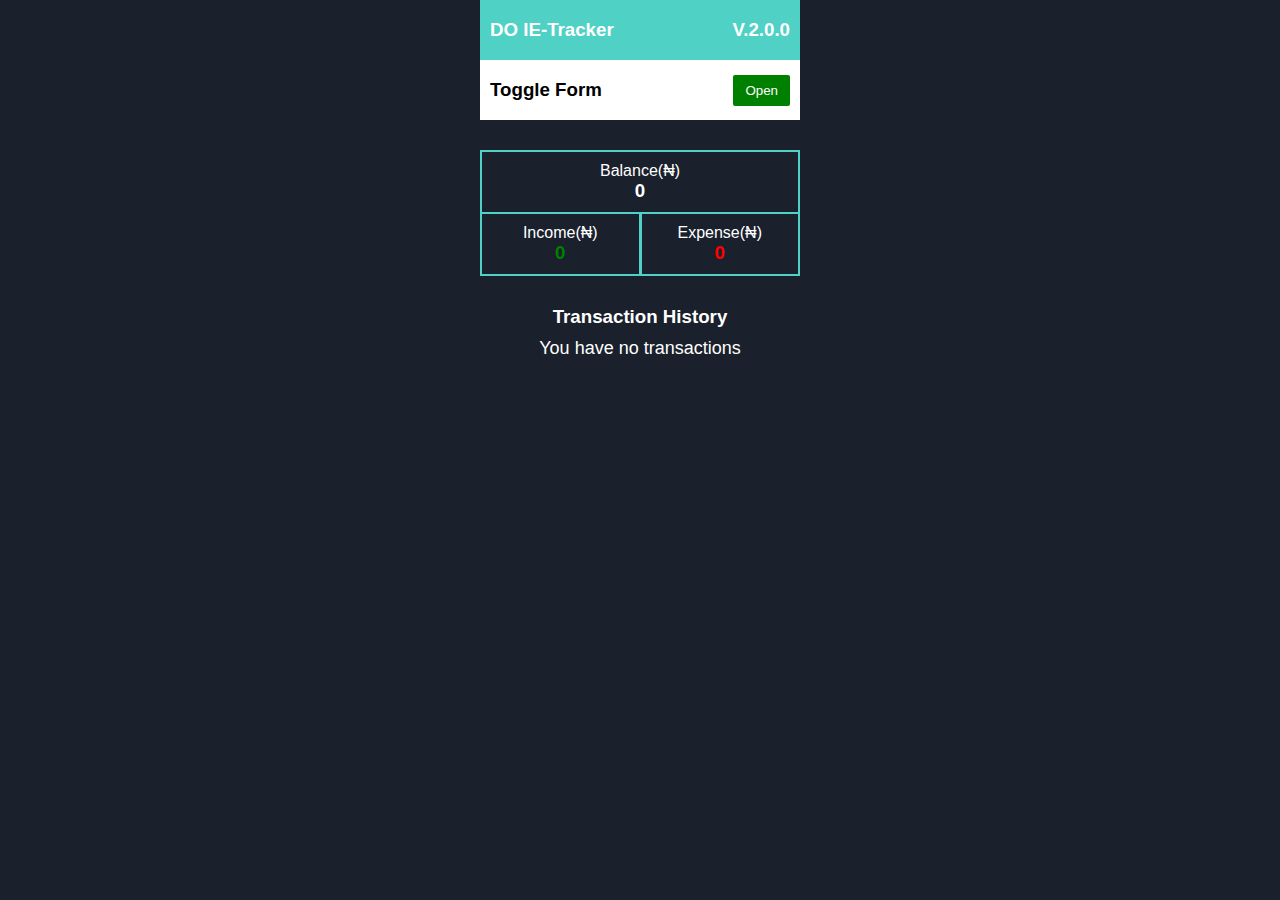
<file: index.html>
<!DOCTYPE html>
<html lang="en">
  <head>
    <meta charset="UTF-8" />
    <meta name="viewport" content="width=device-width, initial-scale=1.0" />
    <meta
      name="description"
      content="A simple expense tracker to manage your income and expenses effectively." />
    <meta
      name="keywords"
      content="Expense Tracker, Income, Budgeting, Finance Management" />
    <meta name="author" content="Damian Oguche" />
    <link rel="stylesheet" href="style.css" />
    <title>Expense Tracker 2</title>
  </head>
  <body>
    <div class="container">
      <!-- Section 1: Header -->
      <header class="section1">
        <div class="section1-up">
          <h3 class="tracker">DO IE-Tracker</h3>
          <h3 class="version">V.2.0.0</h3>
        </div>
        <div class="section1-down">
          <h3 sty>Toggle Form</h3>
          <button id="toggle-button" class="green">Open</button>
        </div>
      </header>

      <!-- Section 2: Balance Summary -->
      <section class="section2">
        <div class="section2-up">
          <p>Balance(₦)</p>
          <h3 class="balance">0</h3>
        </div>
        <div class="section2-down">
          <div class="left">
            <p>Income(₦)</p>
            <h3 class="income">0</h3>
          </div>
          <div class="right">
            <p>Expense(₦)</p>
            <h3 class="expense">0</h3>
          </div>
        </div>
      </section>

      <!-- Section 3: Add Transaction Form -->
      <section class="section3 hide">
        <h2>Add Transaction Form</h2>
        <form class="form">
          <input
            type="text"
            name="title"
            id="title"
            placeholder="Enter transaction title" />
          <textarea
            name="description"
            id="description"
            placeholder="Enter transaction description"></textarea>
          <input
            step="any"
            type="number"
            name="amount"
            id="amount"
            placeholder="Enter transaction amount" />
          <select name="transaction-type" id="transaction-type">
            <option value="" disabled selected>Transaction Type</option>
            <option value="Income">Income</option>
            <option value="Expense">Expense</option>
          </select>
          <select name="transaction-day" id="transaction-day">
            <option value="" disabled selected>Transaction Day</option>
            <option value="Sunday">Sunday</option>
            <option value="Monday">Monday</option>
            <option value="Tuesday">Tuesday</option>
            <option value="Wednesday">Wednesday</option>
            <option value="Thursday">Thursday</option>
            <option value="Friday">Friday</option>
            <option value="Saturday">Saturday</option>
          </select>
          <button type="submit">Submit</button>
        </form>
      </section>

      <!-- Section 4: Transaction History -->
      <section class="section4">
        <h3 class="history">Transaction History</h3>
        <div class="transactions"></div>
      </section>
    </div>
    <script src="./script.js" defer></script>
  </body>
</html>
</file>
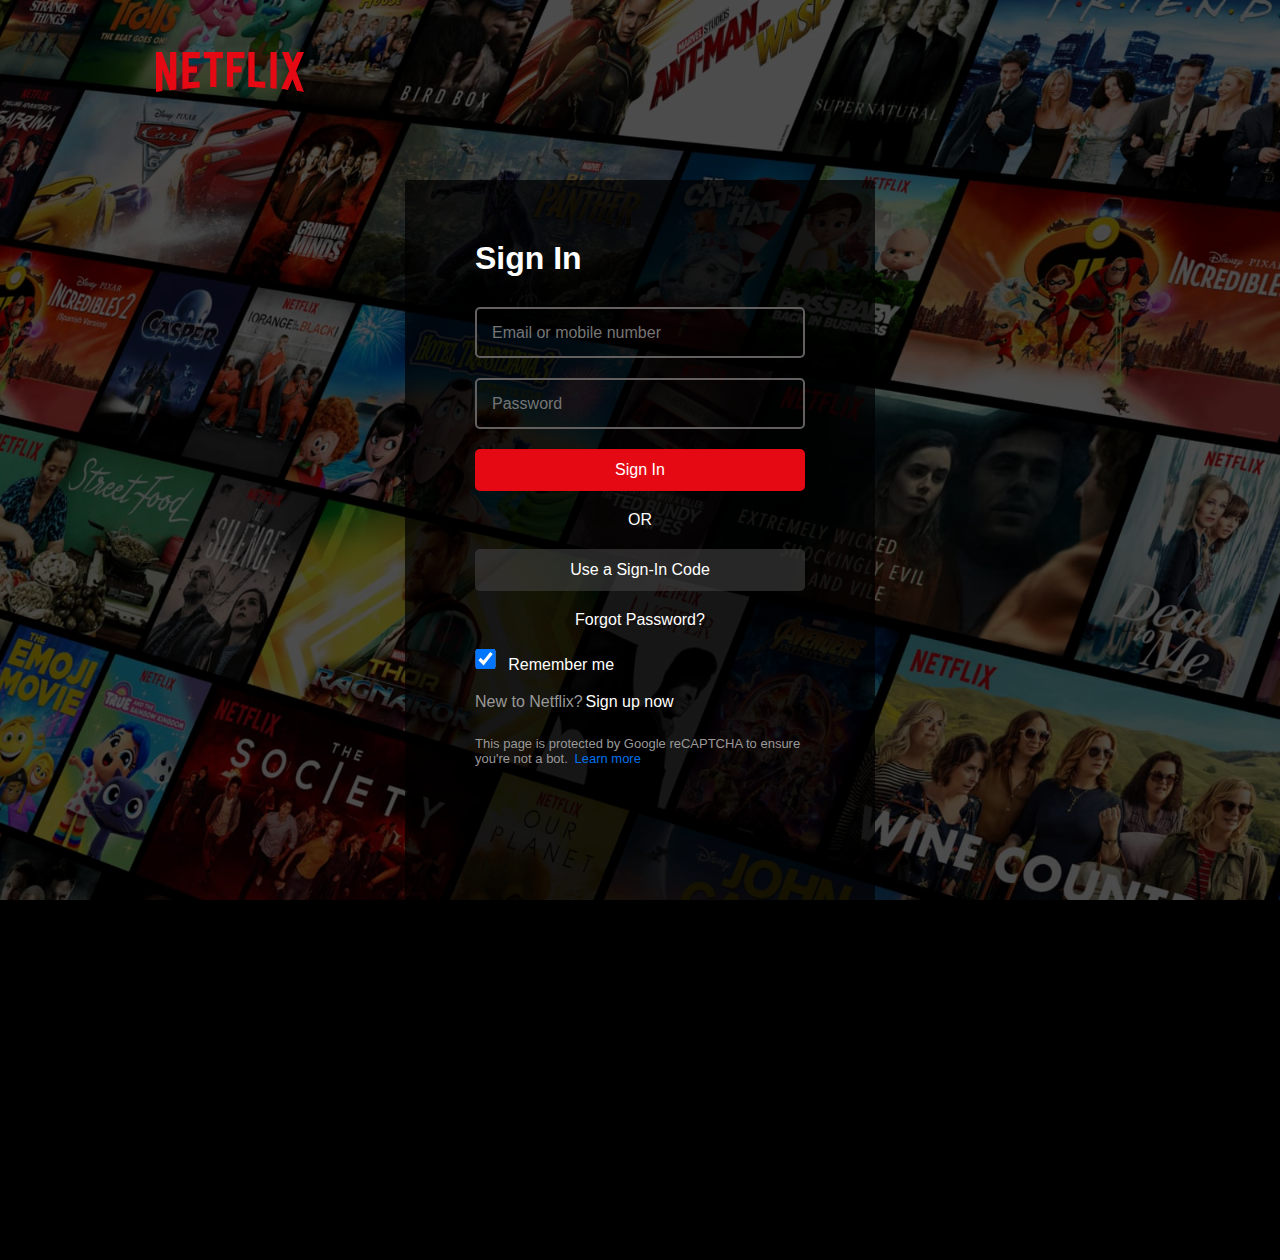
<file: login.html>
<!DOCTYPE html>
<html lang="en">
  <head>
    <meta charset="UTF-8" />
    <meta name="viewport" content="width=device-width, initial-scale=1.0" />
    <title>Login Page</title>
    <link rel="stylesheet" href="./login.css" />
  </head>
  <body>
    <div class="container" style="z-index: 0">
      <a href="index.html">
        <svg
          viewBox="0 0 111 30"
          version="1.1"
          xmlns="http://www.w3.org/2000/svg"
          xmlns:xlink="http://www.w3.org/1999/xlink"
          aria-hidden="true"
          role="img"
          class="default-ltr-cache-1d568uk ev1dnif2">
          <g>
            <path
              d="M105.06233,14.2806261 L110.999156,30 C109.249227,29.7497422 107.500234,29.4366857 105.718437,29.1554972 L102.374168,20.4686475 L98.9371075,28.4375293 C97.2499766,28.1563408 95.5928391,28.061674 93.9057081,27.8432843 L99.9372012,14.0931671 L94.4680851,-5.68434189e-14 L99.5313525,-5.68434189e-14 L102.593495,7.87421502 L105.874965,-5.68434189e-14 L110.999156,-5.68434189e-14 L105.06233,14.2806261 Z M90.4686475,-5.68434189e-14 L85.8749649,-5.68434189e-14 L85.8749649,27.2499766 C87.3746368,27.3437061 88.9371075,27.4055675 90.4686475,27.5930265 L90.4686475,-5.68434189e-14 Z M81.9055207,26.93692 C77.7186241,26.6557316 73.5307901,26.4064111 69.250164,26.3117443 L69.250164,-5.68434189e-14 L73.9366389,-5.68434189e-14 L73.9366389,21.8745899 C76.6248008,21.9373887 79.3120255,22.1557784 81.9055207,22.2804387 L81.9055207,26.93692 Z M64.2496954,10.6561065 L64.2496954,15.3435186 L57.8442216,15.3435186 L57.8442216,25.9996251 L53.2186709,25.9996251 L53.2186709,-5.68434189e-14 L66.3436123,-5.68434189e-14 L66.3436123,4.68741213 L57.8442216,4.68741213 L57.8442216,10.6561065 L64.2496954,10.6561065 Z M45.3435186,4.68741213 L45.3435186,26.2498828 C43.7810479,26.2498828 42.1876465,26.2498828 40.6561065,26.3117443 L40.6561065,4.68741213 L35.8121661,4.68741213 L35.8121661,-5.68434189e-14 L50.2183897,-5.68434189e-14 L50.2183897,4.68741213 L45.3435186,4.68741213 Z M30.749836,15.5928391 C28.687787,15.5928391 26.2498828,15.5928391 24.4999531,15.6875059 L24.4999531,22.6562939 C27.2499766,22.4678976 30,22.2495079 32.7809542,22.1557784 L32.7809542,26.6557316 L19.812541,27.6876933 L19.812541,-5.68434189e-14 L32.7809542,-5.68434189e-14 L32.7809542,4.68741213 L24.4999531,4.68741213 L24.4999531,10.9991564 C26.3126816,10.9991564 29.0936358,10.9054269 30.749836,10.9054269 L30.749836,15.5928391 Z M4.78114163,12.9684132 L4.78114163,29.3429562 C3.09401069,29.5313525 1.59340144,29.7497422 0,30 L0,-5.68434189e-14 L4.4690224,-5.68434189e-14 L10.562377,17.0315868 L10.562377,-5.68434189e-14 L15.2497891,-5.68434189e-14 L15.2497891,28.061674 C13.5935889,28.3437998 11.906458,28.4375293 10.1246602,28.6868498 L4.78114163,12.9684132 Z"></path>
          </g>
        </svg>
      </a>
      <div class="login" style="z-index: 2">
        <form action="">
          <h1>Sign In</h1>
          <div>
            <input type="text" placeholder="Email or mobile number" />
          </div>
          <div>
            <input type="password" placeholder="Password" />
          </div>
          <button class="sign" type="submit">Sign In</button>
          <p class="or">OR</p>
          <button class="use-code" type="submit">Use a Sign-In Code</button>
          <a class="forgot" href="#">Forgot Password?</a>
          <div class="netflix">
            <input type="checkbox" name="ememberMe" checked />
            <label for="">Remember me</label>
            <p>New to Netflix?<a href="#">Sign up now</a></p>
            <p>
              This page is protected by Google reCAPTCHA to ensure you're not a
              bot.
              <a href="#">Learn more</a>
            </p>
          </div>
        </form>
      </div>
    </div>
  </body>
</html>
</file>
<file: style.css>
* {
  margin: 0;
  padding: 0;
  box-sizing: border-box;
}

body {
  background: #1a202c;
  color: #fff;
  font-family: -apple-system, BlinkMacSystemFont, Segoe UI, Roboto, Oxygen,
    Ubuntu, Cantarell, Fira Sans, Droid Sans, Helvetica Neue, sans-serif;
}

.container {
  width: 25%;
  margin: 0px auto;
}

.section1 {
  margin-bottom: 30px;
}

.section1-up {
  background: #4fd1c5;
  color: #fff;
}

.section1-down {
  background: #fff;
}

.section1-down h3,
.dark {
  color: #000;
}

.section1-down button {
  border: none;
  padding: 8px 12px;
  cursor: pointer;
  color: #fff;
  border-radius: 2px;
}

.green {
  background-color: green;
}

.red {
  background-color: red;
}

.section1-up,
.section1-down {
  height: 60px;
  display: flex;
  align-items: center;
  justify-content: space-between;
  padding: 10px;
}

.section2 {
  border: 2px solid #4fd1c5;
  margin-bottom: 30px;
}

.section2-up {
  text-align: center;
  padding: 10px 0;
  border-bottom: 2px solid #4fd1c5;
}

.section2-down {
  display: flex;
}

.left,
.right {
  text-align: center;
  flex: 1;
  padding: 10px 0;
}

.left {
  border-right: 3px solid #4fd1c5;
}

.expense {
  color: red;
}

.income {
  color: green;
}

.section3 {
  text-align: center;
  margin-bottom: 30px;
}

.hide {
  display: none;
}

.section3 h2 {
  margin-bottom: 10px;
  color: #fff;
}

.section3 form {
  display: flex;
  justify-content: center;
  flex-direction: column;
}

form > * {
  margin-bottom: 15px;
}

input {
  height: 40px;
  padding: 10px;
  border: none;
  outline: none;
  background-color: #fff;
}

textarea {
  height: 50px;
  padding: 10px;
  border: none;
  outline: none;
}

select {
  height: 35px;
  padding: 10px;
  border: none;
}

form button {
  height: 30px;
  text-align: center;
  border: none;
  cursor: pointer;
}

.section4 .history {
  margin-bottom: 10px;
  text-align: center;
}

.transaction {
  display: flex;
  justify-content: space-between;
  padding: 10px;
  background-color: #fff;
  margin-bottom: 10px;
  border-radius: 3px;
}
.transaction .icon {
  cursor: pointer;
  font-size: 20px;
  color: #1a202c;
}

.icon:hover {
  color: red;
}

.par {
  margin: 5px 0px;
}

.transaction small {
  margin-bottom: 5px;
  display: block;
}
</file>
<file: login.css>
:root {
  --primary-color: rgb(229, 9, 20);
  --dark-color: #141414;
  --light-color: #f4f4f4;
}

* {
  box-sizing: border-box;
  margin: 0;
  padding: 0;
}

body {
  font-family: Helvetica, sans-serif;
  background: #000;
}

.container {
  width: 100%;
  height: 100vh;
  display: flex;
  align-items: center;
  justify-content: center;
  position: relative;
  z-index: 0;
  /* border: 1px solid red; */
  background: url('background.jpg') no-repeat center center/cover;
}

.container svg {
  width: 9.25rem;
  height: 2.5rem;
  position: absolute;
  top: 8%;
  left: 18%;
  color: var(--primary-color);
  fill: currentColor;
  transform: translate(-50%, -50%);
  z-index: 3;
}

.container::after {
  content: '';
  position: absolute;
  top: 0;
  left: 0;
  width: 100%;
  height: 100%;
  z-index: 1;
  background: rgba(0, 0, 0, 0.6);
  /* box-shadow: inset 30px 30px 500px #000000, inset -30px -30px 500px #000000; */
}

.login {
  color: #fff;
  text-align: center;
  /* width: 100%; */
  max-width: 470px;
  position: absolute;
  height: 120vh;
  top: 20%;
  /* left: 33%; */
  z-index: 2;
  border-radius: 4px;
  background-color: rgba(0, 0, 0, 0.7);
  /* border: 1px solid red; */
}

form {
  text-align: center;
  padding: 70px;
}

form h1 {
  text-align: left;
  margin-bottom: 30px;
  margin-top: -10px;
}

input[type='text'],
input[type='password'] {
  width: 100%;
  height: 3.2rem;
  padding: 15px;
  border: 2px solid rgba(102, 98, 98, 0.979);
  margin-bottom: 20px;
  border-radius: 5px;
  font-size: 16px;
  padding: 15px;
  background: inherit;
  color: #fff;
}

.sign,
.use-code {
  width: 100%;
  height: 2.6rem;
  border-radius: 5px;
  font-size: 16px;
  border: none;
  cursor: pointer;
  color: #fff;
  transition: opacity 0.2s ease-in;
}

.sign {
  background: var(--primary-color);
}

.use-code {
  background: rgba(66, 65, 65, 0.6);
}

.sign:hover,
.use-code:hover {
  opacity: 0.9;
}

.or {
  margin-top: 20px;
  margin-bottom: 20px;
}

form a.forgot {
  margin-top: 20px;
  margin-bottom: 20px;
  text-decoration: none;
  color: #fff;
  display: block;
}

form a:hover {
  text-decoration: underline;
}

.netflix {
  text-align: left;
}

label {
  font-size: 16px;
}

input[type='checkbox'] {
  /* appearance: none;
  background: #fff; */
  border-radius: 3px;
  margin-right: 8px;
  font-size: 14px;
  width: 1.3rem;
  height: 1.3rem;
  cursor: pointer;
  border: none;
}

.netflix p {
  color: #999;
  font-size: 16px;
}

.netflix p:nth-child(3) {
  margin-top: 20px;
  margin-bottom: 25px;
}

.netflix p a {
  color: #fff;
  text-decoration: none;
  margin-left: 3px;
}

.netflix p:nth-child(4) {
  font-size: 13px;
}

.netflix p:nth-child(4) a {
  color: #0071eb;
}

.netflix p:nth-child(4) a:hover {
  text-decoration: underline;
}

/* Responsive Design */
@media (min-width: 600px) and (max-width: 1300px) {
  .login {
    width: 470px;
  }
}

@media screen and (max-width: 1268px) {
  .container svg {
    top: 8%;
    left: 8%;
  }
}

@media screen and (max-width: 960px) {
  .container svg {
    width: 7.25rem;
    height: 1.5rem;
    left: 19%;
  }
}

@media screen and (max-width: 599px) {
  .container svg {
    width: 7.25rem;
    height: 1.5rem;
    left: 20%;
  }

  .login {
    max-width: 800px;
    top: 5%;
  }

  .container {
    background: none;
  }
}

@media screen and (max-width: 500px) {
  .container svg {
    left: 25%;
  }
}
</file>
